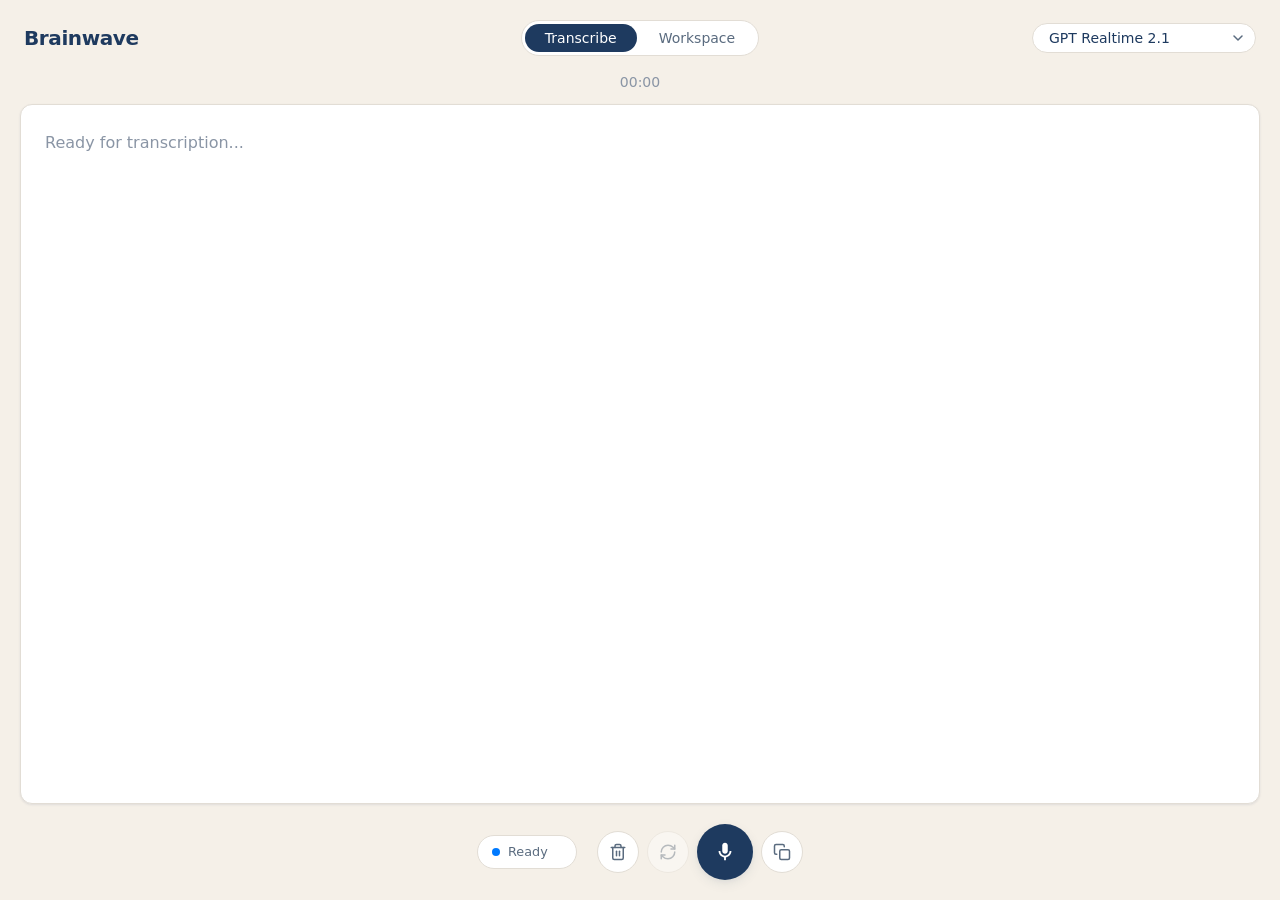
<file: public/index.html>
<!DOCTYPE html>
<html lang="en">
<head>
    <title>Brainwave</title>
    <meta charset="UTF-8">
    <meta name="viewport" content="width=device-width, initial-scale=1.0">
    <link rel="stylesheet" type="text/css" href="style.css">
</head>
<body>
    <div class="app">
        <!-- Top Bar -->
        <header class="top-bar">
            <div class="top-bar-left">
                <span class="logo">Brainwave</span>
            </div>
            <div class="top-bar-center">
                <div class="mode-toggle">
                    <button id="modeTranscribe" class="mode-btn active">Transcribe</button>
                    <button id="modeEditor" class="mode-btn">Workspace</button>
                </div>
            </div>
            <div class="top-bar-right">
                <div class="model-selector">
                    <select id="modelSelect">
                        <optgroup label="Transcribe &amp; clean up">
                            <option value="gpt-realtime-2.1" selected>GPT Realtime 2.1</option>
                        </optgroup>
                        <optgroup label="Verbatim speech-to-text">
                            <option value="gpt-realtime-whisper">GPT Realtime Whisper</option>
                        </optgroup>
                    </select>
                </div>
            </div>
        </header>

        <!-- Timer (hidden by default, shown during recording) -->
        <div id="timer" class="timer">00:00</div>

        <!-- Main Content -->
        <main class="main-content">
            <!-- Transcribe Mode -->
            <div id="transcribeView" class="content-card view-active">
                <textarea id="transcript" class="transcript-area" placeholder="Ready for transcription..."></textarea>
            </div>

            <!-- Workspace Mode -->
            <div id="editorView" class="content-card view-hidden">
                <div class="editor-toolbar">
                    <div class="toolbar-left">
                        <!-- Text Formatting -->
                        <button class="toolbar-btn" id="toolbarBold" title="Bold (**text**)">
                            <svg width="16" height="16" viewBox="0 0 24 24" fill="none" stroke="currentColor" stroke-width="2.5" stroke-linecap="round" stroke-linejoin="round">
                                <path d="M6 4h8a4 4 0 0 1 4 4 4 4 0 0 1-4 4H6z"></path>
                                <path d="M6 12h9a4 4 0 0 1 4 4 4 4 0 0 1-4 4H6z"></path>
                            </svg>
                        </button>
                        <button class="toolbar-btn" id="toolbarItalic" title="Italic (*text*)">
                            <svg width="16" height="16" viewBox="0 0 24 24" fill="none" stroke="currentColor" stroke-width="2.5" stroke-linecap="round" stroke-linejoin="round">
                                <line x1="19" y1="4" x2="10" y2="4"></line>
                                <line x1="14" y1="20" x2="5" y2="20"></line>
                                <line x1="15" y1="4" x2="9" y2="20"></line>
                            </svg>
                        </button>
                        <button class="toolbar-btn" id="toolbarStrikethrough" title="Strikethrough (~~text~~)">
                            <svg width="16" height="16" viewBox="0 0 24 24" fill="none" stroke="currentColor" stroke-width="2.5" stroke-linecap="round" stroke-linejoin="round">
                                <line x1="4" y1="12" x2="20" y2="12"></line>
                                <path d="M17.5 7.5C17 5.5 15 4 12 4c-3 0-5.5 1.5-5.5 4 0 1.5 1 2.5 2 3.5"></path>
                                <path d="M8.5 16.5C9 18.5 11 20 14 20c3 0 4.5-2 4.5-4 0-1.5-1-2.5-2-3.5"></path>
                            </svg>
                        </button>
                        <div class="toolbar-divider"></div>
                        <!-- Structure -->
                        <button class="toolbar-btn" id="toolbarH1" title="Heading 1 (# )">
                            <svg width="16" height="16" viewBox="0 0 24 24" fill="none" stroke="currentColor" stroke-width="2.5" stroke-linecap="round" stroke-linejoin="round">
                                <path d="M4 4v16"></path>
                                <path d="M14 4v16"></path>
                                <path d="M4 12h10"></path>
                                <path d="M18 8v12"></path>
                                <path d="M17 8h2"></path>
                            </svg>
                        </button>
                        <button class="toolbar-btn" id="toolbarH2" title="Heading 2 (## )">
                            <svg width="16" height="16" viewBox="0 0 24 24" fill="none" stroke="currentColor" stroke-width="2.5" stroke-linecap="round" stroke-linejoin="round">
                                <path d="M4 4v16"></path>
                                <path d="M14 4v16"></path>
                                <path d="M4 12h10"></path>
                                <path d="M17 12a2 2 0 1 1 4 0c0 1-1 2-4 4h4"></path>
                            </svg>
                        </button>
                        <button class="toolbar-btn" id="toolbarH3" title="Heading 3 (### )">
                            <svg width="16" height="16" viewBox="0 0 24 24" fill="none" stroke="currentColor" stroke-width="2.5" stroke-linecap="round" stroke-linejoin="round">
                                <path d="M4 4v16"></path>
                                <path d="M14 4v16"></path>
                                <path d="M4 12h10"></path>
                                <path d="M17 10a1.5 1.5 0 0 1 3 0c0 .8-.7 1.5-1.5 1.5"></path>
                                <path d="M18.5 13.5a1.5 1.5 0 0 1 0 3 1.5 1.5 0 0 1-1.5-1.5"></path>
                            </svg>
                        </button>
                        <button class="toolbar-btn" id="toolbarBlockquote" title="Blockquote (> )">
                            <svg width="16" height="16" viewBox="0 0 24 24" fill="none" stroke="currentColor" stroke-width="2.5" stroke-linecap="round" stroke-linejoin="round">
                                <path d="M3 6h18"></path>
                                <path d="M3 12h18"></path>
                                <path d="M3 18h18"></path>
                                <path d="M7 6v12" stroke-width="3"></path>
                            </svg>
                        </button>
                        <button class="toolbar-btn" id="toolbarUL" title="Unordered List (- )">
                            <svg width="16" height="16" viewBox="0 0 24 24" fill="none" stroke="currentColor" stroke-width="2.5" stroke-linecap="round" stroke-linejoin="round">
                                <line x1="8" y1="6" x2="21" y2="6"></line>
                                <line x1="8" y1="12" x2="21" y2="12"></line>
                                <line x1="8" y1="18" x2="21" y2="18"></line>
                                <line x1="3" y1="6" x2="3.01" y2="6"></line>
                                <line x1="3" y1="12" x2="3.01" y2="12"></line>
                                <line x1="3" y1="18" x2="3.01" y2="18"></line>
                            </svg>
                        </button>
                        <button class="toolbar-btn" id="toolbarOL" title="Ordered List (1. )">
                            <svg width="16" height="16" viewBox="0 0 24 24" fill="none" stroke="currentColor" stroke-width="2.5" stroke-linecap="round" stroke-linejoin="round">
                                <line x1="10" y1="6" x2="21" y2="6"></line>
                                <line x1="10" y1="12" x2="21" y2="12"></line>
                                <line x1="10" y1="18" x2="21" y2="18"></line>
                                <path d="M4 7V3l-1 1"></path>
                                <path d="M3 17.5a1.5 1.5 0 1 1 3 0c0 1.5-3 2-3 3.5h3"></path>
                                <path d="M3 10.5a1.5 1.5 0 1 1 3 0 1.5 1.5 0 0 1-3 0"></path>
                            </svg>
                        </button>
                        <button class="toolbar-btn" id="toolbarHR" title="Horizontal Rule (---)">
                            <svg width="16" height="16" viewBox="0 0 24 24" fill="none" stroke="currentColor" stroke-width="2.5" stroke-linecap="round" stroke-linejoin="round">
                                <line x1="2" y1="12" x2="22" y2="12"></line>
                            </svg>
                        </button>
                        <div class="toolbar-divider"></div>
                        <!-- Code -->
                        <button class="toolbar-btn" id="toolbarCode" title="Inline Code (`code`)">
                            <svg width="16" height="16" viewBox="0 0 24 24" fill="none" stroke="currentColor" stroke-width="2.5" stroke-linecap="round" stroke-linejoin="round">
                                <polyline points="16 18 22 12 16 6"></polyline>
                                <polyline points="8 6 2 12 8 18"></polyline>
                            </svg>
                        </button>
                        <button class="toolbar-btn" id="toolbarCodeBlock" title="Code Block (```)">
                            <svg width="16" height="16" viewBox="0 0 24 24" fill="none" stroke="currentColor" stroke-width="2.5" stroke-linecap="round" stroke-linejoin="round">
                                <rect x="3" y="3" width="18" height="18" rx="2" ry="2"></rect>
                                <polyline points="9 8 5 12 9 16"></polyline>
                                <polyline points="15 8 19 12 15 16"></polyline>
                            </svg>
                        </button>
                        <div class="toolbar-divider"></div>
                        <!-- Media -->
                        <button class="toolbar-btn" id="toolbarLink" title="Link ([text](url))">
                            <svg width="16" height="16" viewBox="0 0 24 24" fill="none" stroke="currentColor" stroke-width="2.5" stroke-linecap="round" stroke-linejoin="round">
                                <path d="M10 13a5 5 0 0 0 7.54.54l3-3a5 5 0 0 0-7.07-7.07l-1.72 1.71"></path>
                                <path d="M14 11a5 5 0 0 0-7.54-.54l-3 3a5 5 0 0 0 7.07 7.07l1.71-1.71"></path>
                            </svg>
                        </button>
                        <button class="toolbar-btn" id="toolbarImage" title="Image (![alt](url))">
                            <svg width="16" height="16" viewBox="0 0 24 24" fill="none" stroke="currentColor" stroke-width="2.5" stroke-linecap="round" stroke-linejoin="round">
                                <rect x="3" y="3" width="18" height="18" rx="2" ry="2"></rect>
                                <circle cx="8.5" cy="8.5" r="1.5"></circle>
                                <polyline points="21 15 16 10 5 21"></polyline>
                            </svg>
                        </button>
                        <div class="toolbar-divider"></div>
                        <!-- AI Tools -->
                        <button class="toolbar-btn" id="toolbarCopy" title="Copy document to clipboard">
                            <svg width="16" height="16" viewBox="0 0 24 24" fill="none" stroke="currentColor" stroke-width="2" stroke-linecap="round" stroke-linejoin="round">
                                <rect x="9" y="9" width="13" height="13" rx="2" ry="2"></rect>
                                <path d="M5 15H4a2 2 0 0 1-2-2V4a2 2 0 0 1 2-2h9a2 2 0 0 1 2 2v1"></path>
                            </svg>
                            <span class="toolbar-label">Copy</span>
                        </button>
                        <button class="toolbar-btn" id="toolbarReadability" title="Readability">
                            <svg width="16" height="16" viewBox="0 0 24 24" fill="none" stroke="currentColor" stroke-width="2" stroke-linecap="round" stroke-linejoin="round">
                                <path d="M2 3h6a4 4 0 0 1 4 4v14a3 3 0 0 0-3-3H2z"></path>
                                <path d="M22 3h-6a4 4 0 0 0-4 4v14a3 3 0 0 1 3-3h7z"></path>
                            </svg>
                            <span class="toolbar-label">Readability</span>
                        </button>
                        <button class="toolbar-btn" id="toolbarCorrectness" title="Correctness">
                            <svg width="16" height="16" viewBox="0 0 24 24" fill="none" stroke="currentColor" stroke-width="2" stroke-linecap="round" stroke-linejoin="round">
                                <path d="M22 11.08V12a10 10 0 1 1-5.93-9.14"></path>
                                <polyline points="22 4 12 14.01 9 11.01"></polyline>
                            </svg>
                            <span class="toolbar-label">Correctness</span>
                        </button>
                        <button class="toolbar-btn" id="toolbarBrainstorm" title="Brainstorm — discuss this document with an agent">
                            <svg width="16" height="16" viewBox="0 0 24 24" fill="none" stroke="currentColor" stroke-width="2" stroke-linecap="round" stroke-linejoin="round">
                                <path d="M21 15a2 2 0 0 1-2 2H7l-4 4V5a2 2 0 0 1 2-2h14a2 2 0 0 1 2 2z"></path>
                                <line x1="9" y1="9" x2="15" y2="9"></line>
                                <line x1="9" y1="13" x2="13" y2="13"></line>
                            </svg>
                            <span class="toolbar-label">Brainstorm</span>
                        </button>
                        <button class="toolbar-btn" id="toolbarReadAloud" title="Read aloud (AI-generated voice)">
                            <svg class="icon-play" width="16" height="16" viewBox="0 0 24 24" fill="none" stroke="currentColor" stroke-width="2" stroke-linecap="round" stroke-linejoin="round">
                                <polygon points="11 5 6 9 2 9 2 15 6 15 11 19 11 5"></polygon>
                                <path d="M15.54 8.46a5 5 0 0 1 0 7.07"></path>
                                <path d="M19.07 4.93a10 10 0 0 1 0 14.14"></path>
                            </svg>
                            <svg class="icon-stop" width="16" height="16" viewBox="0 0 24 24" fill="none" stroke="currentColor" stroke-width="2" stroke-linecap="round" stroke-linejoin="round">
                                <rect x="6" y="6" width="12" height="12" rx="2"></rect>
                            </svg>
                            <span class="toolbar-label" id="readAloudLabel">Read aloud</span>
                        </button>
                        <button class="toolbar-btn" id="toolbarPauseResume" title="Pause reading" hidden>
                            <svg class="icon-pause" width="16" height="16" viewBox="0 0 24 24" fill="none" stroke="currentColor" stroke-width="2" stroke-linecap="round" stroke-linejoin="round">
                                <line x1="9" y1="4" x2="9" y2="20"></line>
                                <line x1="15" y1="4" x2="15" y2="20"></line>
                            </svg>
                            <svg class="icon-resume" width="16" height="16" viewBox="0 0 24 24" fill="none" stroke="currentColor" stroke-width="2" stroke-linecap="round" stroke-linejoin="round">
                                <polygon points="6 3 20 12 6 21 6 3"></polygon>
                            </svg>
                            <span class="toolbar-label" id="pauseResumeLabel">Pause</span>
                        </button>
                        <select id="voiceSelect" class="toolbar-select" title="Voice (AI-generated)" aria-label="Read-aloud voice">
                            <option value="marin" selected>Marin</option>
                            <option value="cedar">Cedar</option>
                            <option value="alloy">Alloy</option>
                            <option value="ash">Ash</option>
                            <option value="ballad">Ballad</option>
                            <option value="coral">Coral</option>
                            <option value="echo">Echo</option>
                            <option value="fable">Fable</option>
                            <option value="nova">Nova</option>
                            <option value="onyx">Onyx</option>
                            <option value="sage">Sage</option>
                            <option value="shimmer">Shimmer</option>
                            <option value="verse">Verse</option>
                        </select>
                        <span class="tts-badge" id="ttsBadge" hidden>AI voice</span>
                        <button class="toolbar-btn" id="toolbarPasteClipboard" title="Paste clipboard into workspace">
                            <svg width="16" height="16" viewBox="0 0 24 24" fill="none" stroke="currentColor" stroke-width="2" stroke-linecap="round" stroke-linejoin="round">
                                <path d="M16 4h2a2 2 0 0 1 2 2v14a2 2 0 0 1-2 2H6a2 2 0 0 1-2-2V6a2 2 0 0 1 2-2h2"></path>
                                <rect x="8" y="2" width="8" height="4" rx="1" ry="1"></rect>
                                <path d="M12 11v6"></path>
                                <path d="M9 14l3 3 3-3"></path>
                            </svg>
                        </button>
                    </div>
                </div>
                <div class="editor-split">
                    <textarea id="editorTextarea" class="editor-textarea" placeholder="Start typing, transcribe, or paste to add text..."></textarea>
                    <div class="editor-divider"></div>
                    <div id="editorPreview" class="editor-preview">
                        <p class="preview-placeholder">Preview will appear here...</p>
                    </div>
                    <!-- Brainstorm pane: docks as a third column; doc and preview shift left -->
                    <aside id="chatPanel" class="chat-panel" hidden>
                        <div class="chat-header">
                            <span id="chatTitle" class="chat-title">Brainstorm</span>
                            <span class="tts-badge" id="chatTtsBadge" hidden>AI voice</span>
                            <button class="toolbar-btn chat-close" id="chatClose" title="Close conversation (Esc)">
                                <svg width="16" height="16" viewBox="0 0 24 24" fill="none" stroke="currentColor" stroke-width="2" stroke-linecap="round" stroke-linejoin="round">
                                    <line x1="18" y1="6" x2="6" y2="18"></line>
                                    <line x1="6" y1="6" x2="18" y2="18"></line>
                                </svg>
                            </button>
                        </div>
                        <div id="chatMessages" class="chat-messages"></div>
                        <div id="chatApplyBar" class="chat-apply-bar" hidden>
                            <button class="chat-apply-btn" id="chatAppend" title="Append the latest reply to the workspace">Append to doc</button>
                            <button class="chat-apply-btn" id="chatReplace" title="Replace the workspace with the latest reply">Replace doc</button>
                            <button class="chat-apply-btn chat-undo" id="chatUndo" title="Undo the last apply" hidden>Undo</button>
                        </div>
                        <div class="chat-composer">
                            <button class="toolbar-btn chat-mic" id="chatMic" title="Speak a reply">
                                <svg width="16" height="16" viewBox="0 0 24 24" fill="currentColor">
                                    <path d="M12 14c1.66 0 3-1.34 3-3V5c0-1.66-1.34-3-3-3S9 3.34 9 5v6c0 1.66 1.34 3 3 3z"></path>
                                    <path d="M17 11c0 2.76-2.24 5-5 5s-5-2.24-5-5H5c0 3.53 2.61 6.43 6 6.92V21h2v-3.08c3.39-.49 6-3.39 6-6.92h-2z"></path>
                                </svg>
                            </button>
                            <textarea id="chatInput" class="chat-input" rows="2" placeholder="Ask or brainstorm about the doc... (Enter to send, Shift+Enter for a new line)"></textarea>
                            <button class="toolbar-btn chat-send" id="chatSend" title="Send">
                                <svg width="16" height="16" viewBox="0 0 24 24" fill="none" stroke="currentColor" stroke-width="2" stroke-linecap="round" stroke-linejoin="round">
                                    <line x1="22" y1="2" x2="11" y2="13"></line>
                                    <polygon points="22 2 15 22 11 13 2 9 22 2"></polygon>
                                </svg>
                            </button>
                        </div>
                    </aside>
                </div>
            </div>
        </main>

        <!-- Enhanced transcript (hidden, used for readability/correctness output) -->
        <textarea id="enhancedTranscript" class="sr-only"></textarea>

        <!-- Bottom Controls -->
        <footer class="bottom-controls">
            <div class="controls-row">
                <div id="connectionStatus" class="status-pill">
                    <span class="status-dot"></span>
                    <span class="status-text">Ready</span>
                </div>
                <div class="action-buttons">
                    <button id="clearButton" class="control-btn" title="Clear">
                        <svg width="18" height="18" viewBox="0 0 24 24" fill="none" stroke="currentColor" stroke-width="2" stroke-linecap="round" stroke-linejoin="round">
                            <polyline points="3 6 5 6 21 6"></polyline>
                            <path d="M19 6v14a2 2 0 0 1-2 2H7a2 2 0 0 1-2-2V6m3 0V4a2 2 0 0 1 2-2h4a2 2 0 0 1 2 2v2"></path>
                            <line x1="10" y1="11" x2="10" y2="17"></line>
                            <line x1="14" y1="11" x2="14" y2="17"></line>
                        </svg>
                    </button>
                    <button id="replayButton" class="control-btn" disabled title="Replay">
                        <svg width="18" height="18" viewBox="0 0 24 24" fill="none" stroke="currentColor" stroke-width="2" stroke-linecap="round" stroke-linejoin="round">
                            <path d="M3 12a9 9 0 0 1 9-9 9.75 9.75 0 0 1 6.74 2.74L21 8"></path>
                            <path d="M21 3v5h-5"></path>
                            <path d="M21 12a9 9 0 0 1-9 9 9.75 9.75 0 0 1-6.74-2.74L3 16"></path>
                            <path d="M3 21v-5h5"></path>
                        </svg>
                    </button>
                    <button id="recordButton" class="record-btn" title="Record">
                        <svg width="22" height="22" viewBox="0 0 24 24" fill="currentColor">
                            <path d="M12 14c1.66 0 3-1.34 3-3V5c0-1.66-1.34-3-3-3S9 3.34 9 5v6c0 1.66 1.34 3 3 3z"></path>
                            <path d="M17 11c0 2.76-2.24 5-5 5s-5-2.24-5-5H5c0 3.53 2.61 6.43 6 6.92V21h2v-3.08c3.39-.49 6-3.39 6-6.92h-2z"></path>
                        </svg>
                    </button>
                    <button id="copyButton" class="control-btn" title="Copy">
                        <svg width="18" height="18" viewBox="0 0 24 24" fill="none" stroke="currentColor" stroke-width="2" stroke-linecap="round" stroke-linejoin="round">
                            <rect x="9" y="9" width="13" height="13" rx="2" ry="2"></rect>
                            <path d="M5 15H4a2 2 0 0 1-2-2V4a2 2 0 0 1 2-2h9a2 2 0 0 1 2 2v1"></path>
                        </svg>
                    </button>
                </div>
            </div>
        </footer>
    </div>

    <!-- Hidden elements for backward compatibility -->
    <button id="themeToggle" class="sr-only"></button>
    <button id="readabilityButton" class="sr-only"></button>
    <button id="correctnessButton" class="sr-only"></button>
    <button id="copyEnhancedButton" class="sr-only"></button>

    <script>
        console.log('Brainwave (WebRTC mode) loading...');
        window.addEventListener('error', function(e) {
            if (e.target.tagName === 'SCRIPT') {
                console.error('Failed to load script:', e.target.src);
            }
        }, true);
    </script>
    <script src="main.js"></script>
</body>
</html>
</file>
<file: public/style.css>
/* ============================================================
   Brainwave — VoiceFlow Design System
   ============================================================ */

:root {
    --bg: #f5f0e8;
    --card-bg: #ffffff;
    --navy: #1e3a5f;
    --navy-light: #2a4d72;
    --navy-hover: #15304f;
    --text-primary: #1e3a5f;
    --text-secondary: #5a6b7f;
    --text-muted: #8a95a5;
    --border: #e2ddd5;
    --border-light: #ebe6de;
    --shadow: 0 1px 3px rgba(30, 58, 95, 0.06), 0 1px 2px rgba(30, 58, 95, 0.04);
    --shadow-md: 0 4px 12px rgba(30, 58, 95, 0.08), 0 2px 4px rgba(30, 58, 95, 0.04);
    --radius: 12px;
    --radius-sm: 8px;
    --radius-pill: 100px;
    --font: system-ui, -apple-system, 'Segoe UI', Roboto, sans-serif;
    --transition: 0.2s ease;

    /* Status colors */
    --green: #34C759;
    --orange: #FF9500;
    --red: #FF3B30;
    --blue: #007AFF;
}

* {
    margin: 0;
    padding: 0;
    box-sizing: border-box;
}

html, body {
    height: 100%;
    overflow: hidden;
}

body {
    font-family: var(--font);
    background: var(--bg);
    color: var(--text-primary);
    line-height: 1.5;
    -webkit-font-smoothing: antialiased;
    -moz-osx-font-smoothing: grayscale;
}

/* Visually hidden but accessible */
.sr-only {
    position: absolute;
    width: 1px;
    height: 1px;
    padding: 0;
    margin: -1px;
    overflow: hidden;
    clip: rect(0, 0, 0, 0);
    white-space: nowrap;
    border: 0;
}

/* ============================================================
   App Layout
   ============================================================ */

.app {
    display: flex;
    flex-direction: column;
    height: 100vh;
    max-width: 1680px;
    margin: 0 auto;
    padding: 16px 20px;
    gap: 12px;
}

/* ============================================================
   Top Bar
   ============================================================ */

.top-bar {
    display: flex;
    align-items: center;
    justify-content: space-between;
    padding: 0 4px;
    flex-shrink: 0;
    min-height: 44px;
}

.top-bar-left {
    flex: 1;
}

.top-bar-center {
    flex: 0 0 auto;
}

.top-bar-right {
    flex: 1;
    display: flex;
    justify-content: flex-end;
}

.logo {
    font-size: 1.25rem;
    font-weight: 700;
    color: var(--navy);
    letter-spacing: -0.02em;
}

/* Mode Toggle (pill) */
.mode-toggle {
    display: flex;
    background: var(--card-bg);
    border: 1px solid var(--border);
    border-radius: var(--radius-pill);
    padding: 3px;
    gap: 2px;
}

.mode-btn {
    padding: 6px 20px;
    border: none;
    border-radius: var(--radius-pill);
    background: transparent;
    color: var(--text-secondary);
    font-size: 0.875rem;
    font-weight: 500;
    cursor: pointer;
    transition: all var(--transition);
    font-family: var(--font);
}

.mode-btn.active {
    background: var(--navy);
    color: #fff;
}

.mode-btn:hover:not(.active) {
    color: var(--text-primary);
    background: var(--border-light);
}

/* Model Selector */
.model-selector {
    position: relative;
}

.model-selector select {
    appearance: none;
    -webkit-appearance: none;
    background: var(--card-bg);
    border: 1px solid var(--border);
    border-radius: var(--radius-pill);
    padding: 6px 32px 6px 16px;
    font-size: 0.875rem;
    font-weight: 500;
    color: var(--text-primary);
    cursor: pointer;
    font-family: var(--font);
    background-image: url("data:image/svg+xml,%3Csvg width='10' height='6' viewBox='0 0 10 6' fill='none' xmlns='http://www.w3.org/2000/svg'%3E%3Cpath d='M1 1L5 5L9 1' stroke='%235a6b7f' stroke-width='1.5' stroke-linecap='round' stroke-linejoin='round'/%3E%3C/svg%3E");
    background-repeat: no-repeat;
    background-position: right 12px center;
    transition: border-color var(--transition);
}

.model-selector select:hover {
    border-color: var(--navy);
}

.model-selector select:focus {
    outline: none;
    border-color: var(--navy);
    box-shadow: 0 0 0 2px rgba(30, 58, 95, 0.15);
}

/* ============================================================
   Timer
   ============================================================ */

.timer {
    text-align: center;
    font-size: 0.875rem;
    font-weight: 500;
    color: var(--text-muted);
    flex-shrink: 0;
    height: 20px;
    line-height: 20px;
    font-variant-numeric: tabular-nums;
}

.timer.active {
    color: var(--red);
    font-weight: 600;
}

/* ============================================================
   Main Content
   ============================================================ */

.main-content {
    flex: 1;
    min-height: 0;
    display: flex;
}

.content-card {
    flex: 1;
    background: var(--card-bg);
    border: 1px solid var(--border);
    border-radius: var(--radius);
    box-shadow: var(--shadow);
    overflow: hidden;
    display: flex;
    flex-direction: column;
}

.view-active {
    display: flex;
}

.view-hidden {
    display: none !important;
}

/* ============================================================
   Transcribe Mode
   ============================================================ */

.transcript-area {
    flex: 1;
    width: 100%;
    border: none;
    outline: none;
    resize: none;
    padding: 24px;
    font-size: 1rem;
    line-height: 1.7;
    color: var(--text-primary);
    background: transparent;
    font-family: var(--font);
}

.transcript-area::placeholder {
    color: var(--text-muted);
}

/* ============================================================
   Editor Mode
   ============================================================ */

.editor-toolbar {
    display: flex;
    align-items: center;
    justify-content: space-between;
    padding: 8px 12px;
    border-bottom: 1px solid var(--border-light);
    flex-shrink: 0;
    overflow-x: auto;
    overflow-y: hidden;
    -webkit-overflow-scrolling: touch;
    scrollbar-width: thin;
    scrollbar-color: var(--border) transparent;
}

.editor-toolbar::-webkit-scrollbar {
    height: 4px;
}

.editor-toolbar::-webkit-scrollbar-track {
    background: transparent;
}

.editor-toolbar::-webkit-scrollbar-thumb {
    background: var(--border);
    border-radius: 2px;
}

.toolbar-left {
    display: flex;
    align-items: center;
    gap: 2px;
    flex-shrink: 0;
}

.toolbar-btn {
    display: inline-flex;
    align-items: center;
    gap: 4px;
    padding: 6px 8px;
    border: none;
    border-radius: var(--radius-sm);
    background: transparent;
    color: var(--text-secondary);
    cursor: pointer;
    transition: all var(--transition);
    font-family: var(--font);
    font-size: 0.8rem;
    font-weight: 500;
    flex-shrink: 0;
    white-space: nowrap;
}

/* Author display rules beat the UA's [hidden] { display: none } — restate it
   so JS can hide toolbar and footer buttons with the hidden attribute. */
.toolbar-btn[hidden],
.control-btn[hidden] {
    display: none;
}

.toolbar-btn:hover {
    background: var(--border-light);
    color: var(--text-primary);
}

.toolbar-btn:active {
    background: var(--border);
}

.toolbar-label {
    margin-left: 2px;
}

.toolbar-divider {
    width: 1px;
    height: 20px;
    background: var(--border);
    margin: 0 6px;
    flex-shrink: 0;
}

/* Read aloud (text-to-speech) */
.toolbar-btn.active {
    background: var(--navy);
    color: #fff;
}

.toolbar-btn.active:hover {
    background: var(--navy-hover);
    color: #fff;
}

/* The button swaps between a speaker and a stop square. */
.toolbar-btn .icon-stop,
.toolbar-btn.active .icon-play {
    display: none;
}

.toolbar-btn.active .icon-stop {
    display: inline-block;
}

/* Pause/Resume swaps the same way. */
.toolbar-btn .icon-resume,
.toolbar-btn.paused .icon-pause {
    display: none;
}

.toolbar-btn.paused .icon-resume {
    display: inline-block;
}

.toolbar-select {
    appearance: none;
    -webkit-appearance: none;
    background: transparent;
    border: 1px solid var(--border);
    border-radius: var(--radius-sm);
    padding: 5px 24px 5px 8px;
    margin-left: 4px;
    font-size: 0.8rem;
    font-weight: 500;
    font-family: var(--font);
    color: var(--text-secondary);
    cursor: pointer;
    flex-shrink: 0;
    background-image: url("data:image/svg+xml,%3Csvg width='10' height='6' viewBox='0 0 10 6' fill='none' xmlns='http://www.w3.org/2000/svg'%3E%3Cpath d='M1 1L5 5L9 1' stroke='%235a6b7f' stroke-width='1.5' stroke-linecap='round' stroke-linejoin='round'/%3E%3C/svg%3E");
    background-repeat: no-repeat;
    background-position: right 8px center;
    transition: border-color var(--transition);
}

.toolbar-select:hover {
    border-color: var(--navy);
    color: var(--text-primary);
}

.toolbar-select:focus {
    outline: none;
    border-color: var(--navy);
    box-shadow: 0 0 0 2px rgba(30, 58, 95, 0.15);
}

/* Usage-policy disclosure: viewers must know the voice is synthetic. */
.tts-badge {
    margin-left: 6px;
    padding: 3px 8px;
    border-radius: var(--radius-pill);
    background: var(--border-light);
    color: var(--text-muted);
    font-size: 0.7rem;
    font-weight: 600;
    letter-spacing: 0.02em;
    text-transform: uppercase;
    white-space: nowrap;
    flex-shrink: 0;
}

.tts-badge[hidden] {
    display: none;
}

/* ============================================================
   Workspace conversation panel
   ============================================================ */

/* The Brainstorm pane docks as a third column: the document and its preview
   compress to the left and the conversation gets a solid, fixed-ish width of
   its own instead of floating over the preview. */
.chat-panel {
    flex: 0 0 clamp(340px, 36%, 560px);
    display: flex;
    flex-direction: column;
    min-width: 0;
    min-height: 0;
    border-left: 1px solid var(--border-light);
}

.editor-split.chat-open .editor-textarea,
.editor-split.chat-open .editor-preview {
    flex: 1 1 0;
    min-width: 0;
}

/* Three readable panes need real width; below that, the preview yields to the
   conversation and comes back when the pane closes. */
@media (max-width: 1100px) {
    .editor-split.chat-open .editor-preview,
    .editor-split.chat-open .editor-divider {
        display: none;
    }
}

.chat-panel[hidden] {
    display: none;
}

.chat-header {
    display: flex;
    align-items: center;
    gap: 8px;
    padding: 8px 12px;
    border-bottom: 1px solid var(--border-light);
    flex-shrink: 0;
}

.chat-title {
    font-size: 0.85rem;
    font-weight: 600;
    color: var(--text-primary);
}

.chat-close {
    margin-left: auto;
}

.chat-messages {
    flex: 1;
    overflow-y: auto;
    overflow-x: hidden;
    padding: 12px;
    display: flex;
    flex-direction: column;
    gap: 10px;
    min-height: 0;
}

/* Wide content (code blocks, tables) scrolls inside its bubble — the pane
   itself must never grow a horizontal scrollbar. */
.chat-msg pre {
    overflow-x: auto;
    max-width: 100%;
}

.chat-msg table {
    display: block;
    overflow-x: auto;
    max-width: 100%;
}

.chat-msg {
    max-width: 92%;
    padding: 8px 12px;
    border-radius: var(--radius-sm);
    font-size: 0.9rem;
    line-height: 1.6;
    overflow-wrap: break-word;
}

.chat-msg.user {
    align-self: flex-end;
    background: var(--navy);
    color: #fff;
    white-space: pre-wrap;
}

.chat-msg.assistant {
    align-self: flex-start;
    background: var(--border-light);
    color: var(--text-primary);
}

.chat-msg.assistant.pending::after {
    content: '\2026';
    opacity: 0.5;
}

.chat-msg-actions {
    display: flex;
    gap: 2px;
    margin-top: 4px;
}

.chat-msg-actions .toolbar-btn {
    padding: 3px 6px;
}

.chat-apply-bar {
    display: flex;
    gap: 8px;
    padding: 8px 12px;
    border-top: 1px solid var(--border-light);
    flex-shrink: 0;
}

.chat-apply-bar[hidden] {
    display: none;
}

.chat-apply-btn {
    flex: 1;
    padding: 6px 10px;
    border: 1px solid var(--border);
    border-radius: var(--radius-sm);
    background: var(--card-bg);
    color: var(--text-primary);
    font-family: var(--font);
    font-size: 0.8rem;
    font-weight: 500;
    cursor: pointer;
    transition: all var(--transition);
    white-space: nowrap;
}

.chat-apply-btn:hover {
    border-color: var(--navy);
    background: var(--border-light);
}

.chat-apply-btn.chat-undo {
    flex: 0 0 auto;
    color: var(--text-secondary);
}

.chat-apply-btn[hidden] {
    display: none;
}

.chat-composer {
    display: flex;
    align-items: flex-end;
    gap: 6px;
    padding: 8px 12px;
    border-top: 1px solid var(--border-light);
    flex-shrink: 0;
}

.chat-input {
    flex: 1;
    border: 1px solid var(--border);
    border-radius: var(--radius-sm);
    padding: 9px 12px;
    font-family: var(--font);
    font-size: 0.9rem;
    line-height: 1.5;
    color: var(--text-primary);
    background: var(--card-bg);
    resize: none;
    outline: none;
    min-height: 58px;
    max-height: 180px;
    overflow-y: auto;
    transition: border-color var(--transition);
}

.chat-input:focus {
    border-color: var(--navy);
}

.chat-mic.recording {
    background: var(--red);
    color: #fff;
    animation: chat-mic-pulse 1.5s infinite;
}

@keyframes chat-mic-pulse {
    0%, 100% { opacity: 1; }
    50% { opacity: 0.65; }
}

.editor-split {
    flex: 1;
    display: flex;
    min-height: 0;
}

.editor-textarea {
    flex: 1;
    min-width: 0;
    border: none;
    outline: none;
    resize: none;
    padding: 20px;
    font-size: 0.95rem;
    line-height: 1.7;
    color: var(--text-primary);
    background: transparent;
    font-family: 'SF Mono', 'Fira Code', 'Cascadia Code', monospace;
    overflow-x: hidden;
    overflow-wrap: break-word;
    word-break: break-word;
}

.editor-textarea::placeholder {
    color: var(--text-muted);
    font-family: var(--font);
}

.editor-divider {
    width: 1px;
    background: var(--border-light);
    flex-shrink: 0;
}

.editor-preview {
    flex: 1;
    min-width: 0;
    padding: 20px;
    overflow-y: auto;
    overflow-x: hidden;
    overflow-wrap: break-word;
    font-size: 0.95rem;
    line-height: 1.7;
    color: var(--text-primary);
}

.preview-placeholder {
    color: var(--text-muted);
    font-style: italic;
}

/* Editor preview typography */
.editor-preview h1 {
    font-size: 1.5rem;
    font-weight: 700;
    margin: 0 0 12px 0;
    color: var(--navy);
}

.editor-preview h2 {
    font-size: 1.25rem;
    font-weight: 600;
    margin: 16px 0 8px 0;
    color: var(--navy);
}

.editor-preview h3 {
    font-size: 1.1rem;
    font-weight: 600;
    margin: 12px 0 6px 0;
    color: var(--navy);
}

.editor-preview p {
    margin: 0 0 12px 0;
}

.editor-preview strong {
    font-weight: 600;
    color: var(--navy);
}

.editor-preview em {
    font-style: italic;
}

.editor-preview ul, .editor-preview ol {
    margin: 0 0 12px 0;
    padding-left: 24px;
}

.editor-preview li {
    margin-bottom: 4px;
}

.editor-preview code {
    background: var(--border-light);
    padding: 2px 6px;
    border-radius: 4px;
    font-family: 'SF Mono', 'Fira Code', monospace;
    font-size: 0.9em;
}

.editor-preview blockquote {
    border-left: 3px solid var(--navy);
    margin: 0 0 12px 0;
    padding: 4px 16px;
    color: var(--text-secondary);
}

.editor-preview del {
    text-decoration: line-through;
    color: var(--text-muted);
}

.editor-preview pre {
    background: #1e293b;
    color: #e2e8f0;
    padding: 16px;
    border-radius: var(--radius-sm);
    overflow-x: auto;
    margin: 0 0 12px 0;
    font-family: 'SF Mono', 'Fira Code', 'Cascadia Code', monospace;
    font-size: 0.85em;
    line-height: 1.6;
}

.editor-preview pre code {
    background: none;
    padding: 0;
    border-radius: 0;
    font-size: inherit;
    color: inherit;
}

.editor-preview hr {
    border: none;
    border-top: 2px solid var(--border);
    margin: 16px 0;
}

.editor-preview a {
    color: var(--blue);
    text-decoration: underline;
    text-underline-offset: 2px;
}

.editor-preview a:hover {
    color: var(--navy);
}

.editor-preview img {
    max-width: 100%;
    height: auto;
    border-radius: var(--radius-sm);
    margin: 8px 0;
}

/* ============================================================
   Bottom Controls
   ============================================================ */

.bottom-controls {
    flex-shrink: 0;
    padding: 8px 0 4px 0;
}

.controls-row {
    display: flex;
    align-items: center;
    justify-content: center;
    gap: 20px;
}

/* Status Pill */
.status-pill {
    display: flex;
    align-items: center;
    gap: 8px;
    padding: 6px 14px;
    background: var(--card-bg);
    border: 1px solid var(--border);
    border-radius: var(--radius-pill);
    font-size: 0.8rem;
    font-weight: 500;
    color: var(--text-secondary);
    min-width: 100px;
}

.status-dot {
    width: 8px;
    height: 8px;
    border-radius: 50%;
    background: var(--blue);
    flex-shrink: 0;
    transition: background-color var(--transition);
}

.status-pill.connected .status-dot {
    background: var(--green);
}

.status-pill.connecting .status-dot {
    background: var(--orange);
    animation: pulse-dot 1.5s infinite;
}

.status-pill.recording .status-dot {
    background: var(--red);
    animation: pulse-dot 1.5s infinite;
}

.status-pill.idle .status-dot {
    background: var(--blue);
}

/* Action Buttons */
.action-buttons {
    display: flex;
    align-items: center;
    gap: 8px;
}

.control-btn {
    width: 42px;
    height: 42px;
    border: 1px solid var(--border);
    border-radius: 50%;
    background: var(--card-bg);
    color: var(--text-secondary);
    cursor: pointer;
    display: inline-flex;
    align-items: center;
    justify-content: center;
    transition: all var(--transition);
}

.control-btn:hover {
    border-color: var(--navy);
    color: var(--navy);
    background: var(--card-bg);
    box-shadow: var(--shadow);
}

.control-btn:active {
    transform: scale(0.95);
}

.control-btn:disabled {
    opacity: 0.4;
    cursor: not-allowed;
}

.control-btn:disabled:hover {
    border-color: var(--border);
    color: var(--text-secondary);
    box-shadow: none;
}

/* Record Button (primary) */
.record-btn {
    width: 56px;
    height: 56px;
    border: none;
    border-radius: 50%;
    background: var(--navy);
    color: #fff;
    cursor: pointer;
    display: inline-flex;
    align-items: center;
    justify-content: center;
    transition: all var(--transition);
    box-shadow: var(--shadow-md);
}

.record-btn:hover {
    background: var(--navy-hover);
    transform: scale(1.05);
}

.record-btn:active {
    transform: scale(0.95);
}

.record-btn.recording {
    background: var(--red);
    animation: pulse-record 2s infinite;
}

/* ============================================================
   Animations
   ============================================================ */

@keyframes pulse-dot {
    0%, 100% { opacity: 1; }
    50% { opacity: 0.4; }
}

@keyframes pulse-record {
    0% { transform: scale(1); box-shadow: 0 0 0 0 rgba(255, 59, 48, 0.4); }
    50% { transform: scale(1.03); box-shadow: 0 0 0 8px rgba(255, 59, 48, 0); }
    100% { transform: scale(1); box-shadow: 0 0 0 0 rgba(255, 59, 48, 0); }
}

@keyframes spin {
    from { transform: rotate(0deg); }
    to { transform: rotate(360deg); }
}

/* ============================================================
   Responsive
   ============================================================ */

@media (max-width: 768px) {
    .app {
        padding: 12px 12px;
        gap: 8px;
    }

    .top-bar {
        flex-wrap: wrap;
        gap: 8px;
    }

    .top-bar-left {
        order: 1;
        flex: 0 0 auto;
    }

    .top-bar-right {
        order: 2;
        flex: 0 0 auto;
    }

    .top-bar-center {
        order: 3;
        flex: 1 0 100%;
        display: flex;
        justify-content: center;
    }

    .mode-btn {
        padding: 6px 16px;
        font-size: 0.8rem;
    }

    /* Editor: stack vertically on mobile */
    .editor-split {
        flex-direction: column;
    }

    .editor-divider {
        width: 100%;
        height: 1px;
    }

    .editor-textarea,
    .editor-preview {
        min-height: 30vh;
    }

    .chat-panel {
        flex: 1 1 auto;
        border-left: none;
        border-top: 1px solid var(--border-light);
    }

    /* Stacked layout has no room for three panes. */
    .editor-split.chat-open .editor-preview,
    .editor-split.chat-open .editor-divider {
        display: none;
    }

    /* With the panel open, the stacked min-heights would push the composer
       below the card's clip — shrink the doc pane and let the panel flex to
       the remaining space so its composer stays pinned and visible. */
    .editor-split.chat-open .editor-textarea {
        min-height: 18vh;
        flex: 0 1 auto;
    }

    .editor-split.chat-open .chat-panel {
        flex: 1;
        min-height: 0;
    }

    .toolbar-label {
        display: none;
    }

    .controls-row {
        gap: 12px;
    }

    .status-pill {
        min-width: auto;
        padding: 6px 10px;
        font-size: 0.75rem;
    }

    .control-btn {
        width: 38px;
        height: 38px;
    }

    .record-btn {
        width: 50px;
        height: 50px;
    }
}

@media (max-width: 480px) {
    .logo {
        font-size: 1.1rem;
    }

    .model-selector select {
        font-size: 0.8rem;
        padding: 5px 28px 5px 12px;
    }

    .transcript-area {
        padding: 16px;
        font-size: 0.95rem;
    }

    .editor-textarea,
    .editor-preview {
        padding: 14px;
        font-size: 0.9rem;
    }

    .status-text {
        display: none;
    }

    .status-pill {
        min-width: auto;
        padding: 6px 8px;
    }
}

/* ============================================================
   Copy feedback toast
   ============================================================ */

.copy-toast {
    position: fixed;
    bottom: 80px;
    left: 50%;
    transform: translateX(-50%) translateY(10px);
    background: var(--navy);
    color: #fff;
    padding: 8px 20px;
    border-radius: var(--radius-pill);
    font-size: 0.85rem;
    font-weight: 500;
    opacity: 0;
    transition: all 0.3s ease;
    pointer-events: none;
    z-index: 100;
}

.copy-toast.show {
    opacity: 1;
    transform: translateX(-50%) translateY(0);
}
</file>
